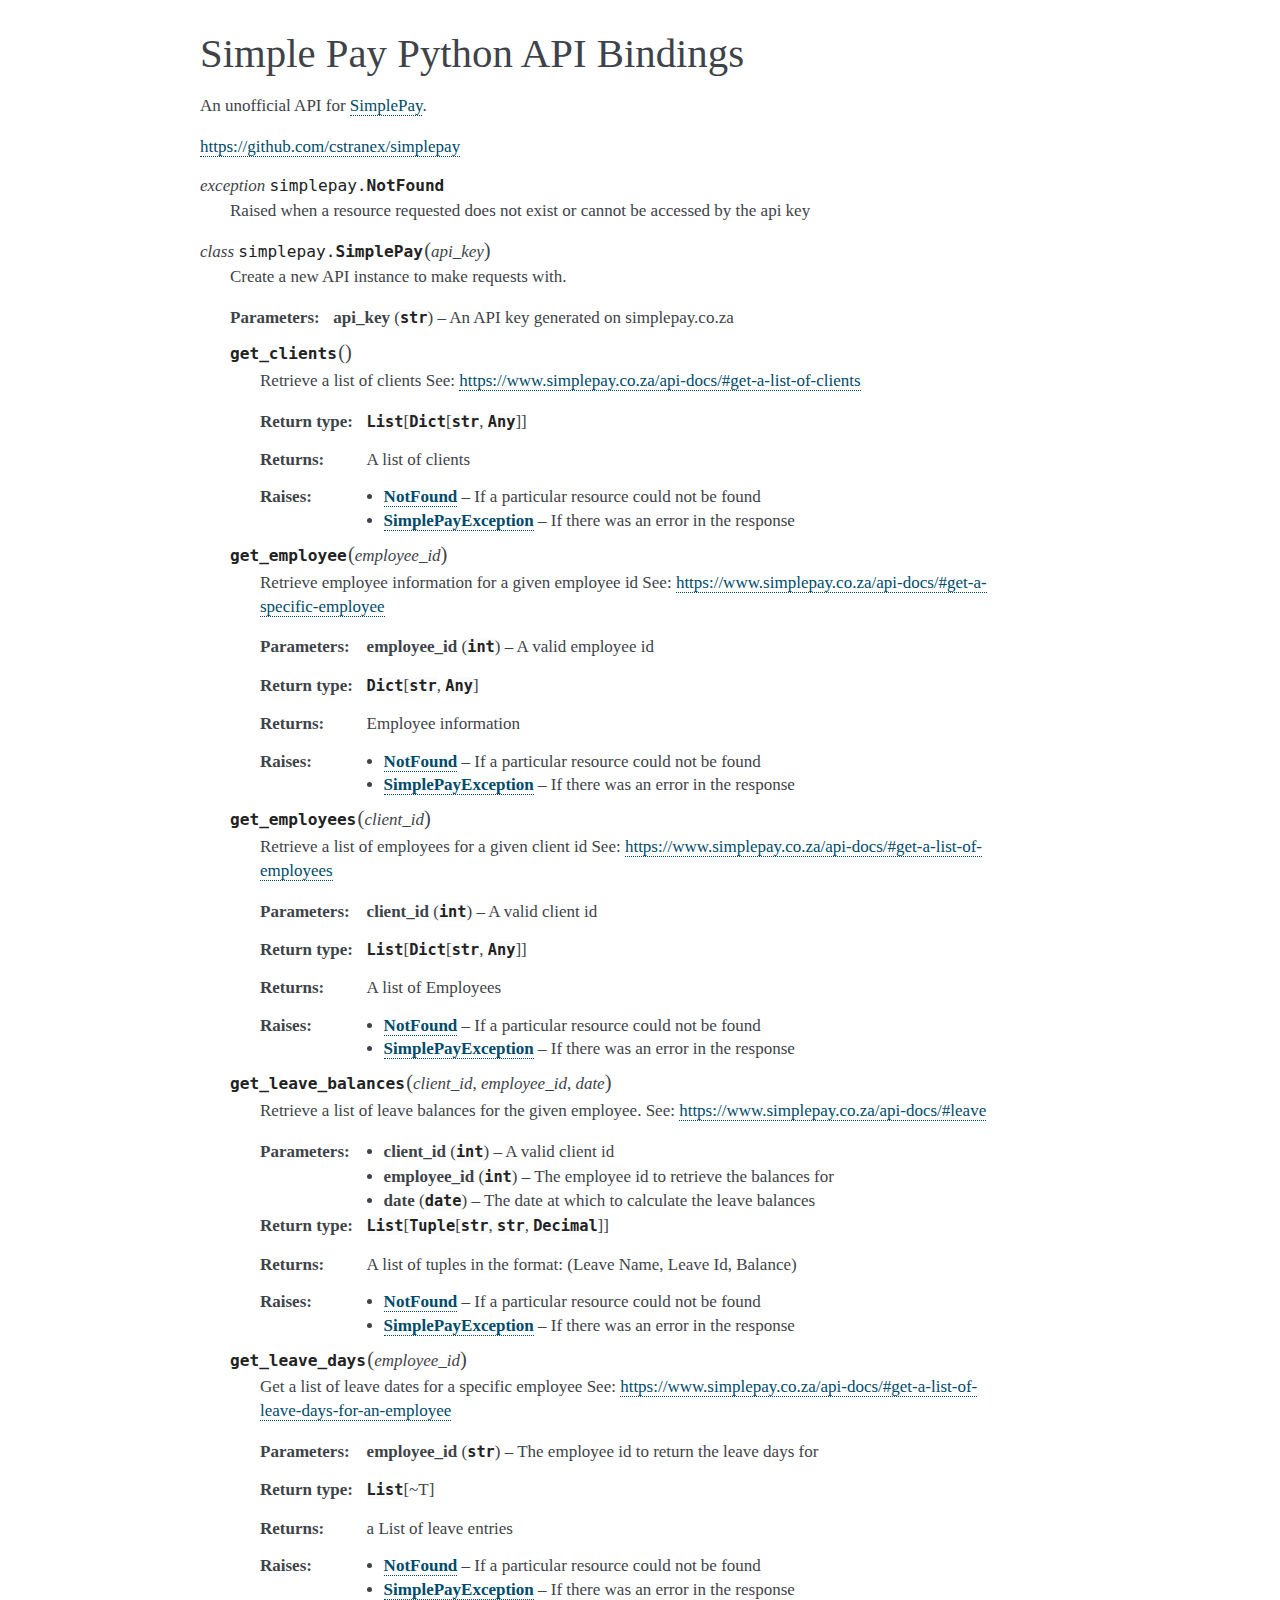
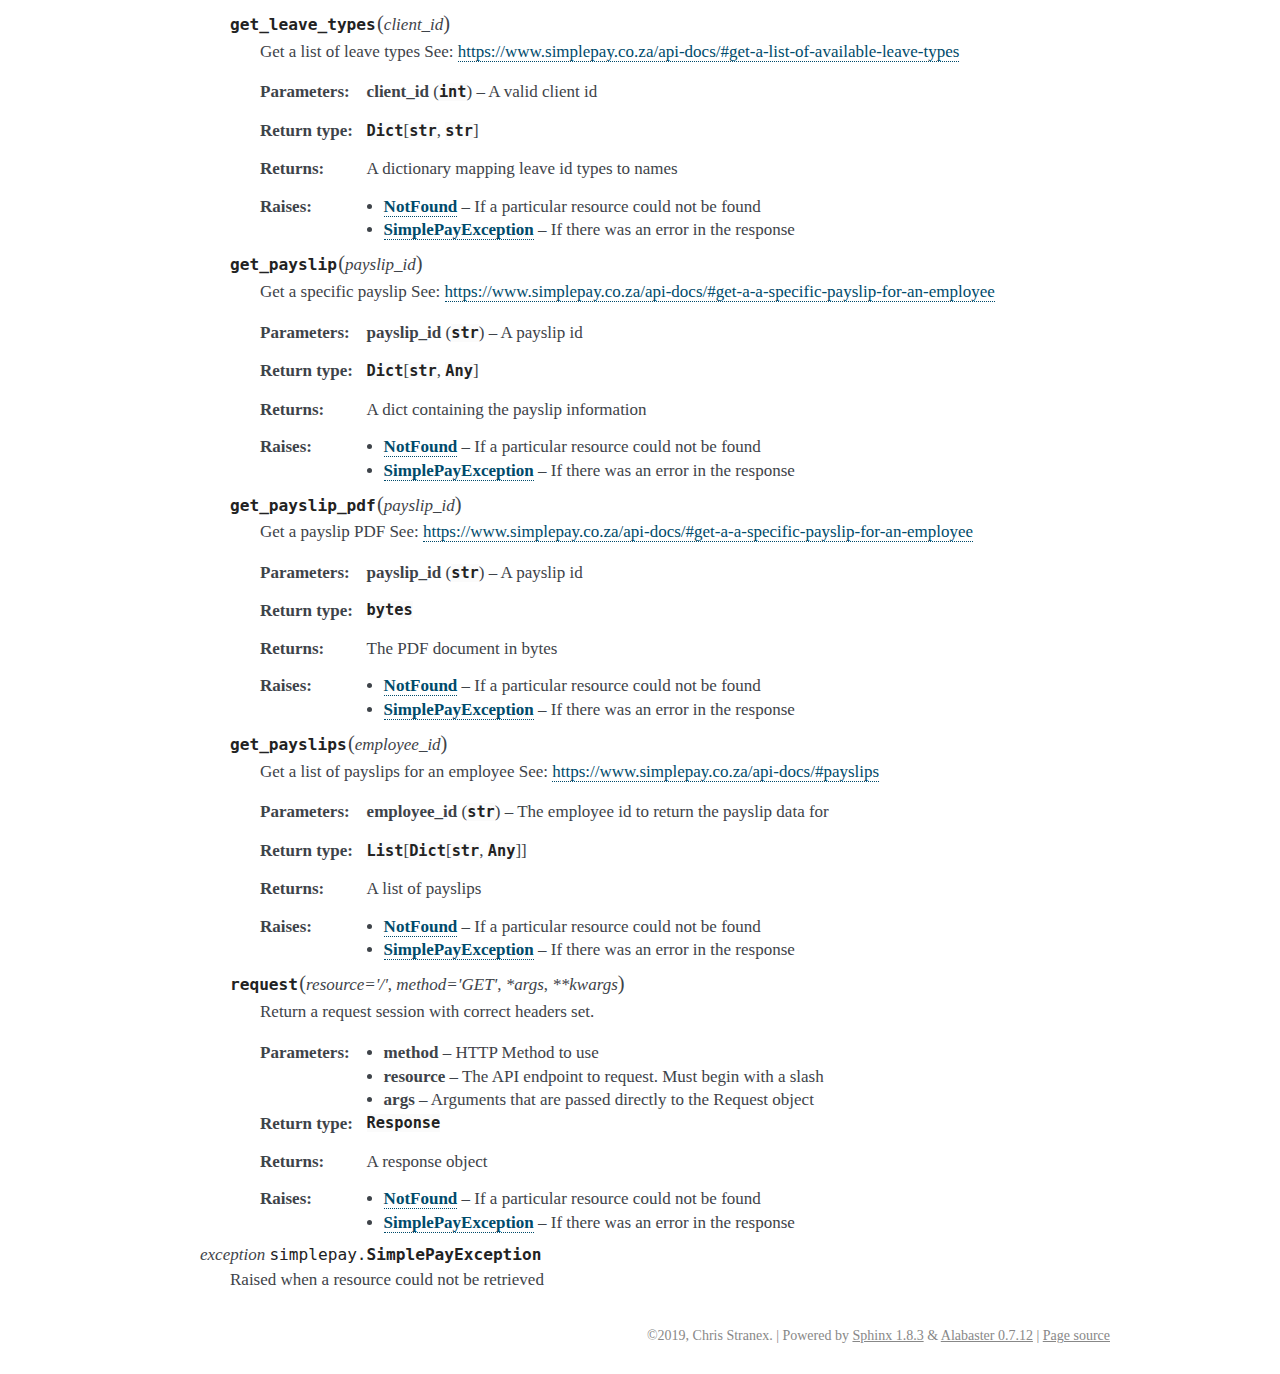
<file: docs/html/index.html>
<!DOCTYPE html PUBLIC "-//W3C//DTD XHTML 1.0 Transitional//EN"
  "http://www.w3.org/TR/xhtml1/DTD/xhtml1-transitional.dtd">

<html xmlns="http://www.w3.org/1999/xhtml">
  <head>
    <meta http-equiv="X-UA-Compatible" content="IE=Edge" />
    <meta http-equiv="Content-Type" content="text/html; charset=utf-8" />
    <title>Simple Pay Python API Bindings &#8212; Simple Pay 0.1b documentation</title>
    <link rel="stylesheet" href="_static/alabaster.css" type="text/css" />
    <link rel="stylesheet" href="_static/pygments.css" type="text/css" />
    <script type="text/javascript" id="documentation_options" data-url_root="./" src="_static/documentation_options.js"></script>
    <script type="text/javascript" src="_static/jquery.js"></script>
    <script type="text/javascript" src="_static/underscore.js"></script>
    <script type="text/javascript" src="_static/doctools.js"></script>
    <script type="text/javascript" src="_static/language_data.js"></script>
    <link rel="index" title="Index" href="genindex.html" />
    <link rel="search" title="Search" href="search.html" />
   
  <link rel="stylesheet" href="_static/custom.css" type="text/css" />
  
  
  <meta name="viewport" content="width=device-width, initial-scale=0.9, maximum-scale=0.9" />

  </head><body>
  

    <div class="document">
      <div class="documentwrapper">
        <div class="bodywrapper">
          

          <div class="body" role="main">
            
  <div class="section" id="simple-pay-python-api-bindings">
<h1>Simple Pay Python API Bindings<a class="headerlink" href="#simple-pay-python-api-bindings" title="Permalink to this headline">¶</a></h1>
<p>An unofficial API for <a class="reference external" href="http://www.simplepay.co.za">SimplePay</a>.</p>
<span class="target" id="module-simplepay"></span><p><a class="reference external" href="https://github.com/cstranex/simplepay">https://github.com/cstranex/simplepay</a></p>
<dl class="exception">
<dt id="simplepay.NotFound">
<em class="property">exception </em><code class="descclassname">simplepay.</code><code class="descname">NotFound</code><a class="headerlink" href="#simplepay.NotFound" title="Permalink to this definition">¶</a></dt>
<dd><p>Raised when a resource requested does not exist or cannot be accessed by the api key</p>
</dd></dl>

<dl class="class">
<dt id="simplepay.SimplePay">
<em class="property">class </em><code class="descclassname">simplepay.</code><code class="descname">SimplePay</code><span class="sig-paren">(</span><em>api_key</em><span class="sig-paren">)</span><a class="headerlink" href="#simplepay.SimplePay" title="Permalink to this definition">¶</a></dt>
<dd><p>Create a new API instance to make requests with.</p>
<table class="docutils field-list" frame="void" rules="none">
<col class="field-name" />
<col class="field-body" />
<tbody valign="top">
<tr class="field-odd field"><th class="field-name">Parameters:</th><td class="field-body"><strong>api_key</strong> (<code class="xref py py-class docutils literal notranslate"><span class="pre">str</span></code>) – An API key generated on simplepay.co.za</td>
</tr>
</tbody>
</table>
<dl class="method">
<dt id="simplepay.SimplePay.get_clients">
<code class="descname">get_clients</code><span class="sig-paren">(</span><span class="sig-paren">)</span><a class="headerlink" href="#simplepay.SimplePay.get_clients" title="Permalink to this definition">¶</a></dt>
<dd><p>Retrieve a list of clients
See: <a class="reference external" href="https://www.simplepay.co.za/api-docs/#get-a-list-of-clients">https://www.simplepay.co.za/api-docs/#get-a-list-of-clients</a></p>
<table class="docutils field-list" frame="void" rules="none">
<col class="field-name" />
<col class="field-body" />
<tbody valign="top">
<tr class="field-odd field"><th class="field-name">Return type:</th><td class="field-body"><p class="first"><code class="xref py py-class docutils literal notranslate"><span class="pre">List</span></code>[<code class="xref py py-class docutils literal notranslate"><span class="pre">Dict</span></code>[<code class="xref py py-class docutils literal notranslate"><span class="pre">str</span></code>, <code class="xref py py-data docutils literal notranslate"><span class="pre">Any</span></code>]]</p>
</td>
</tr>
<tr class="field-even field"><th class="field-name">Returns:</th><td class="field-body"><p class="first">A list of clients</p>
</td>
</tr>
<tr class="field-odd field"><th class="field-name">Raises:</th><td class="field-body"><ul class="first last simple">
<li><a class="reference internal" href="#simplepay.NotFound" title="simplepay.NotFound"><strong>NotFound</strong></a> – If a particular resource could not be found</li>
<li><a class="reference internal" href="#simplepay.SimplePayException" title="simplepay.SimplePayException"><strong>SimplePayException</strong></a> – If there was an error in the response</li>
</ul>
</td>
</tr>
</tbody>
</table>
</dd></dl>

<dl class="method">
<dt id="simplepay.SimplePay.get_employee">
<code class="descname">get_employee</code><span class="sig-paren">(</span><em>employee_id</em><span class="sig-paren">)</span><a class="headerlink" href="#simplepay.SimplePay.get_employee" title="Permalink to this definition">¶</a></dt>
<dd><p>Retrieve employee information for a given employee id
See: <a class="reference external" href="https://www.simplepay.co.za/api-docs/#get-a-specific-employee">https://www.simplepay.co.za/api-docs/#get-a-specific-employee</a></p>
<table class="docutils field-list" frame="void" rules="none">
<col class="field-name" />
<col class="field-body" />
<tbody valign="top">
<tr class="field-odd field"><th class="field-name">Parameters:</th><td class="field-body"><p class="first"><strong>employee_id</strong> (<code class="xref py py-class docutils literal notranslate"><span class="pre">int</span></code>) – A valid employee id</p>
</td>
</tr>
<tr class="field-even field"><th class="field-name">Return type:</th><td class="field-body"><p class="first"><code class="xref py py-class docutils literal notranslate"><span class="pre">Dict</span></code>[<code class="xref py py-class docutils literal notranslate"><span class="pre">str</span></code>, <code class="xref py py-data docutils literal notranslate"><span class="pre">Any</span></code>]</p>
</td>
</tr>
<tr class="field-odd field"><th class="field-name">Returns:</th><td class="field-body"><p class="first">Employee information</p>
</td>
</tr>
<tr class="field-even field"><th class="field-name">Raises:</th><td class="field-body"><ul class="first last simple">
<li><a class="reference internal" href="#simplepay.NotFound" title="simplepay.NotFound"><strong>NotFound</strong></a> – If a particular resource could not be found</li>
<li><a class="reference internal" href="#simplepay.SimplePayException" title="simplepay.SimplePayException"><strong>SimplePayException</strong></a> – If there was an error in the response</li>
</ul>
</td>
</tr>
</tbody>
</table>
</dd></dl>

<dl class="method">
<dt id="simplepay.SimplePay.get_employees">
<code class="descname">get_employees</code><span class="sig-paren">(</span><em>client_id</em><span class="sig-paren">)</span><a class="headerlink" href="#simplepay.SimplePay.get_employees" title="Permalink to this definition">¶</a></dt>
<dd><p>Retrieve a list of employees for a given client id
See: <a class="reference external" href="https://www.simplepay.co.za/api-docs/#get-a-list-of-employees">https://www.simplepay.co.za/api-docs/#get-a-list-of-employees</a></p>
<table class="docutils field-list" frame="void" rules="none">
<col class="field-name" />
<col class="field-body" />
<tbody valign="top">
<tr class="field-odd field"><th class="field-name">Parameters:</th><td class="field-body"><p class="first"><strong>client_id</strong> (<code class="xref py py-class docutils literal notranslate"><span class="pre">int</span></code>) – A valid client id</p>
</td>
</tr>
<tr class="field-even field"><th class="field-name">Return type:</th><td class="field-body"><p class="first"><code class="xref py py-class docutils literal notranslate"><span class="pre">List</span></code>[<code class="xref py py-class docutils literal notranslate"><span class="pre">Dict</span></code>[<code class="xref py py-class docutils literal notranslate"><span class="pre">str</span></code>, <code class="xref py py-data docutils literal notranslate"><span class="pre">Any</span></code>]]</p>
</td>
</tr>
<tr class="field-odd field"><th class="field-name">Returns:</th><td class="field-body"><p class="first">A list of Employees</p>
</td>
</tr>
<tr class="field-even field"><th class="field-name">Raises:</th><td class="field-body"><ul class="first last simple">
<li><a class="reference internal" href="#simplepay.NotFound" title="simplepay.NotFound"><strong>NotFound</strong></a> – If a particular resource could not be found</li>
<li><a class="reference internal" href="#simplepay.SimplePayException" title="simplepay.SimplePayException"><strong>SimplePayException</strong></a> – If there was an error in the response</li>
</ul>
</td>
</tr>
</tbody>
</table>
</dd></dl>

<dl class="method">
<dt id="simplepay.SimplePay.get_leave_balances">
<code class="descname">get_leave_balances</code><span class="sig-paren">(</span><em>client_id</em>, <em>employee_id</em>, <em>date</em><span class="sig-paren">)</span><a class="headerlink" href="#simplepay.SimplePay.get_leave_balances" title="Permalink to this definition">¶</a></dt>
<dd><p>Retrieve a list of leave balances for the given employee.
See: <a class="reference external" href="https://www.simplepay.co.za/api-docs/#leave">https://www.simplepay.co.za/api-docs/#leave</a></p>
<table class="docutils field-list" frame="void" rules="none">
<col class="field-name" />
<col class="field-body" />
<tbody valign="top">
<tr class="field-odd field"><th class="field-name">Parameters:</th><td class="field-body"><ul class="first simple">
<li><strong>client_id</strong> (<code class="xref py py-class docutils literal notranslate"><span class="pre">int</span></code>) – A valid client id</li>
<li><strong>employee_id</strong> (<code class="xref py py-class docutils literal notranslate"><span class="pre">int</span></code>) – The employee id to retrieve the balances for</li>
<li><strong>date</strong> (<code class="xref py py-class docutils literal notranslate"><span class="pre">date</span></code>) – The date at which to calculate the leave balances</li>
</ul>
</td>
</tr>
<tr class="field-even field"><th class="field-name">Return type:</th><td class="field-body"><p class="first"><code class="xref py py-class docutils literal notranslate"><span class="pre">List</span></code>[<code class="xref py py-class docutils literal notranslate"><span class="pre">Tuple</span></code>[<code class="xref py py-class docutils literal notranslate"><span class="pre">str</span></code>, <code class="xref py py-class docutils literal notranslate"><span class="pre">str</span></code>, <code class="xref py py-class docutils literal notranslate"><span class="pre">Decimal</span></code>]]</p>
</td>
</tr>
<tr class="field-odd field"><th class="field-name">Returns:</th><td class="field-body"><p class="first">A list of tuples in the format: (Leave Name, Leave Id, Balance)</p>
</td>
</tr>
<tr class="field-even field"><th class="field-name">Raises:</th><td class="field-body"><ul class="first last simple">
<li><a class="reference internal" href="#simplepay.NotFound" title="simplepay.NotFound"><strong>NotFound</strong></a> – If a particular resource could not be found</li>
<li><a class="reference internal" href="#simplepay.SimplePayException" title="simplepay.SimplePayException"><strong>SimplePayException</strong></a> – If there was an error in the response</li>
</ul>
</td>
</tr>
</tbody>
</table>
</dd></dl>

<dl class="method">
<dt id="simplepay.SimplePay.get_leave_days">
<code class="descname">get_leave_days</code><span class="sig-paren">(</span><em>employee_id</em><span class="sig-paren">)</span><a class="headerlink" href="#simplepay.SimplePay.get_leave_days" title="Permalink to this definition">¶</a></dt>
<dd><p>Get a list of leave dates for a specific employee
See: <a class="reference external" href="https://www.simplepay.co.za/api-docs/#get-a-list-of-leave-days-for-an-employee">https://www.simplepay.co.za/api-docs/#get-a-list-of-leave-days-for-an-employee</a></p>
<table class="docutils field-list" frame="void" rules="none">
<col class="field-name" />
<col class="field-body" />
<tbody valign="top">
<tr class="field-odd field"><th class="field-name">Parameters:</th><td class="field-body"><p class="first"><strong>employee_id</strong> (<code class="xref py py-class docutils literal notranslate"><span class="pre">str</span></code>) – The employee id to return the leave days for</p>
</td>
</tr>
<tr class="field-even field"><th class="field-name">Return type:</th><td class="field-body"><p class="first"><code class="xref py py-class docutils literal notranslate"><span class="pre">List</span></code>[~T]</p>
</td>
</tr>
<tr class="field-odd field"><th class="field-name">Returns:</th><td class="field-body"><p class="first">a List of leave entries</p>
</td>
</tr>
<tr class="field-even field"><th class="field-name">Raises:</th><td class="field-body"><ul class="first last simple">
<li><a class="reference internal" href="#simplepay.NotFound" title="simplepay.NotFound"><strong>NotFound</strong></a> – If a particular resource could not be found</li>
<li><a class="reference internal" href="#simplepay.SimplePayException" title="simplepay.SimplePayException"><strong>SimplePayException</strong></a> – If there was an error in the response</li>
</ul>
</td>
</tr>
</tbody>
</table>
</dd></dl>

<dl class="method">
<dt id="simplepay.SimplePay.get_leave_types">
<code class="descname">get_leave_types</code><span class="sig-paren">(</span><em>client_id</em><span class="sig-paren">)</span><a class="headerlink" href="#simplepay.SimplePay.get_leave_types" title="Permalink to this definition">¶</a></dt>
<dd><p>Get a list of leave types
See: <a class="reference external" href="https://www.simplepay.co.za/api-docs/#get-a-list-of-available-leave-types">https://www.simplepay.co.za/api-docs/#get-a-list-of-available-leave-types</a></p>
<table class="docutils field-list" frame="void" rules="none">
<col class="field-name" />
<col class="field-body" />
<tbody valign="top">
<tr class="field-odd field"><th class="field-name">Parameters:</th><td class="field-body"><p class="first"><strong>client_id</strong> (<code class="xref py py-class docutils literal notranslate"><span class="pre">int</span></code>) – A valid client id</p>
</td>
</tr>
<tr class="field-even field"><th class="field-name">Return type:</th><td class="field-body"><p class="first"><code class="xref py py-class docutils literal notranslate"><span class="pre">Dict</span></code>[<code class="xref py py-class docutils literal notranslate"><span class="pre">str</span></code>, <code class="xref py py-class docutils literal notranslate"><span class="pre">str</span></code>]</p>
</td>
</tr>
<tr class="field-odd field"><th class="field-name">Returns:</th><td class="field-body"><p class="first">A dictionary mapping leave id types to names</p>
</td>
</tr>
<tr class="field-even field"><th class="field-name">Raises:</th><td class="field-body"><ul class="first last simple">
<li><a class="reference internal" href="#simplepay.NotFound" title="simplepay.NotFound"><strong>NotFound</strong></a> – If a particular resource could not be found</li>
<li><a class="reference internal" href="#simplepay.SimplePayException" title="simplepay.SimplePayException"><strong>SimplePayException</strong></a> – If there was an error in the response</li>
</ul>
</td>
</tr>
</tbody>
</table>
</dd></dl>

<dl class="method">
<dt id="simplepay.SimplePay.get_payslip">
<code class="descname">get_payslip</code><span class="sig-paren">(</span><em>payslip_id</em><span class="sig-paren">)</span><a class="headerlink" href="#simplepay.SimplePay.get_payslip" title="Permalink to this definition">¶</a></dt>
<dd><p>Get a specific payslip
See: <a class="reference external" href="https://www.simplepay.co.za/api-docs/#get-a-a-specific-payslip-for-an-employee">https://www.simplepay.co.za/api-docs/#get-a-a-specific-payslip-for-an-employee</a></p>
<table class="docutils field-list" frame="void" rules="none">
<col class="field-name" />
<col class="field-body" />
<tbody valign="top">
<tr class="field-odd field"><th class="field-name">Parameters:</th><td class="field-body"><p class="first"><strong>payslip_id</strong> (<code class="xref py py-class docutils literal notranslate"><span class="pre">str</span></code>) – A payslip id</p>
</td>
</tr>
<tr class="field-even field"><th class="field-name">Return type:</th><td class="field-body"><p class="first"><code class="xref py py-class docutils literal notranslate"><span class="pre">Dict</span></code>[<code class="xref py py-class docutils literal notranslate"><span class="pre">str</span></code>, <code class="xref py py-data docutils literal notranslate"><span class="pre">Any</span></code>]</p>
</td>
</tr>
<tr class="field-odd field"><th class="field-name">Returns:</th><td class="field-body"><p class="first">A dict containing the payslip information</p>
</td>
</tr>
<tr class="field-even field"><th class="field-name">Raises:</th><td class="field-body"><ul class="first last simple">
<li><a class="reference internal" href="#simplepay.NotFound" title="simplepay.NotFound"><strong>NotFound</strong></a> – If a particular resource could not be found</li>
<li><a class="reference internal" href="#simplepay.SimplePayException" title="simplepay.SimplePayException"><strong>SimplePayException</strong></a> – If there was an error in the response</li>
</ul>
</td>
</tr>
</tbody>
</table>
</dd></dl>

<dl class="method">
<dt id="simplepay.SimplePay.get_payslip_pdf">
<code class="descname">get_payslip_pdf</code><span class="sig-paren">(</span><em>payslip_id</em><span class="sig-paren">)</span><a class="headerlink" href="#simplepay.SimplePay.get_payslip_pdf" title="Permalink to this definition">¶</a></dt>
<dd><p>Get a payslip PDF
See: <a class="reference external" href="https://www.simplepay.co.za/api-docs/#get-a-a-specific-payslip-for-an-employee">https://www.simplepay.co.za/api-docs/#get-a-a-specific-payslip-for-an-employee</a></p>
<table class="docutils field-list" frame="void" rules="none">
<col class="field-name" />
<col class="field-body" />
<tbody valign="top">
<tr class="field-odd field"><th class="field-name">Parameters:</th><td class="field-body"><p class="first"><strong>payslip_id</strong> (<code class="xref py py-class docutils literal notranslate"><span class="pre">str</span></code>) – A payslip id</p>
</td>
</tr>
<tr class="field-even field"><th class="field-name">Return type:</th><td class="field-body"><p class="first"><code class="xref py py-class docutils literal notranslate"><span class="pre">bytes</span></code></p>
</td>
</tr>
<tr class="field-odd field"><th class="field-name">Returns:</th><td class="field-body"><p class="first">The PDF document in bytes</p>
</td>
</tr>
<tr class="field-even field"><th class="field-name">Raises:</th><td class="field-body"><ul class="first last simple">
<li><a class="reference internal" href="#simplepay.NotFound" title="simplepay.NotFound"><strong>NotFound</strong></a> – If a particular resource could not be found</li>
<li><a class="reference internal" href="#simplepay.SimplePayException" title="simplepay.SimplePayException"><strong>SimplePayException</strong></a> – If there was an error in the response</li>
</ul>
</td>
</tr>
</tbody>
</table>
</dd></dl>

<dl class="method">
<dt id="simplepay.SimplePay.get_payslips">
<code class="descname">get_payslips</code><span class="sig-paren">(</span><em>employee_id</em><span class="sig-paren">)</span><a class="headerlink" href="#simplepay.SimplePay.get_payslips" title="Permalink to this definition">¶</a></dt>
<dd><p>Get a list of payslips for an employee
See: <a class="reference external" href="https://www.simplepay.co.za/api-docs/#payslips">https://www.simplepay.co.za/api-docs/#payslips</a></p>
<table class="docutils field-list" frame="void" rules="none">
<col class="field-name" />
<col class="field-body" />
<tbody valign="top">
<tr class="field-odd field"><th class="field-name">Parameters:</th><td class="field-body"><p class="first"><strong>employee_id</strong> (<code class="xref py py-class docutils literal notranslate"><span class="pre">str</span></code>) – The employee id to return the payslip data for</p>
</td>
</tr>
<tr class="field-even field"><th class="field-name">Return type:</th><td class="field-body"><p class="first"><code class="xref py py-class docutils literal notranslate"><span class="pre">List</span></code>[<code class="xref py py-class docutils literal notranslate"><span class="pre">Dict</span></code>[<code class="xref py py-class docutils literal notranslate"><span class="pre">str</span></code>, <code class="xref py py-data docutils literal notranslate"><span class="pre">Any</span></code>]]</p>
</td>
</tr>
<tr class="field-odd field"><th class="field-name">Returns:</th><td class="field-body"><p class="first">A list of payslips</p>
</td>
</tr>
<tr class="field-even field"><th class="field-name">Raises:</th><td class="field-body"><ul class="first last simple">
<li><a class="reference internal" href="#simplepay.NotFound" title="simplepay.NotFound"><strong>NotFound</strong></a> – If a particular resource could not be found</li>
<li><a class="reference internal" href="#simplepay.SimplePayException" title="simplepay.SimplePayException"><strong>SimplePayException</strong></a> – If there was an error in the response</li>
</ul>
</td>
</tr>
</tbody>
</table>
</dd></dl>

<dl class="method">
<dt id="simplepay.SimplePay.request">
<code class="descname">request</code><span class="sig-paren">(</span><em>resource='/'</em>, <em>method='GET'</em>, <em>*args</em>, <em>**kwargs</em><span class="sig-paren">)</span><a class="headerlink" href="#simplepay.SimplePay.request" title="Permalink to this definition">¶</a></dt>
<dd><p>Return a request session with correct headers set.</p>
<table class="docutils field-list" frame="void" rules="none">
<col class="field-name" />
<col class="field-body" />
<tbody valign="top">
<tr class="field-odd field"><th class="field-name">Parameters:</th><td class="field-body"><ul class="first simple">
<li><strong>method</strong> – HTTP Method to use</li>
<li><strong>resource</strong> – The API endpoint to request. Must begin with a slash</li>
<li><strong>args</strong> – Arguments that are passed directly to the Request object</li>
</ul>
</td>
</tr>
<tr class="field-even field"><th class="field-name">Return type:</th><td class="field-body"><p class="first"><code class="xref py py-class docutils literal notranslate"><span class="pre">Response</span></code></p>
</td>
</tr>
<tr class="field-odd field"><th class="field-name">Returns:</th><td class="field-body"><p class="first">A response object</p>
</td>
</tr>
<tr class="field-even field"><th class="field-name">Raises:</th><td class="field-body"><ul class="first last simple">
<li><a class="reference internal" href="#simplepay.NotFound" title="simplepay.NotFound"><strong>NotFound</strong></a> – If a particular resource could not be found</li>
<li><a class="reference internal" href="#simplepay.SimplePayException" title="simplepay.SimplePayException"><strong>SimplePayException</strong></a> – If there was an error in the response</li>
</ul>
</td>
</tr>
</tbody>
</table>
</dd></dl>

</dd></dl>

<dl class="exception">
<dt id="simplepay.SimplePayException">
<em class="property">exception </em><code class="descclassname">simplepay.</code><code class="descname">SimplePayException</code><a class="headerlink" href="#simplepay.SimplePayException" title="Permalink to this definition">¶</a></dt>
<dd><p>Raised when a resource could not be retrieved</p>
</dd></dl>

</div>


          </div>
          
        </div>
      </div>
      <div class="sphinxsidebar" role="navigation" aria-label="main navigation">
        <div class="sphinxsidebarwrapper">
        </div>
      </div>
      <div class="clearer"></div>
    </div>
    <div class="footer">
      &copy;2019, Chris Stranex.
      
      |
      Powered by <a href="http://sphinx-doc.org/">Sphinx 1.8.3</a>
      &amp; <a href="https://github.com/bitprophet/alabaster">Alabaster 0.7.12</a>
      
      |
      <a href="_sources/index.rst.txt"
          rel="nofollow">Page source</a>
    </div>

    

    
  </body>
</html>
</file>
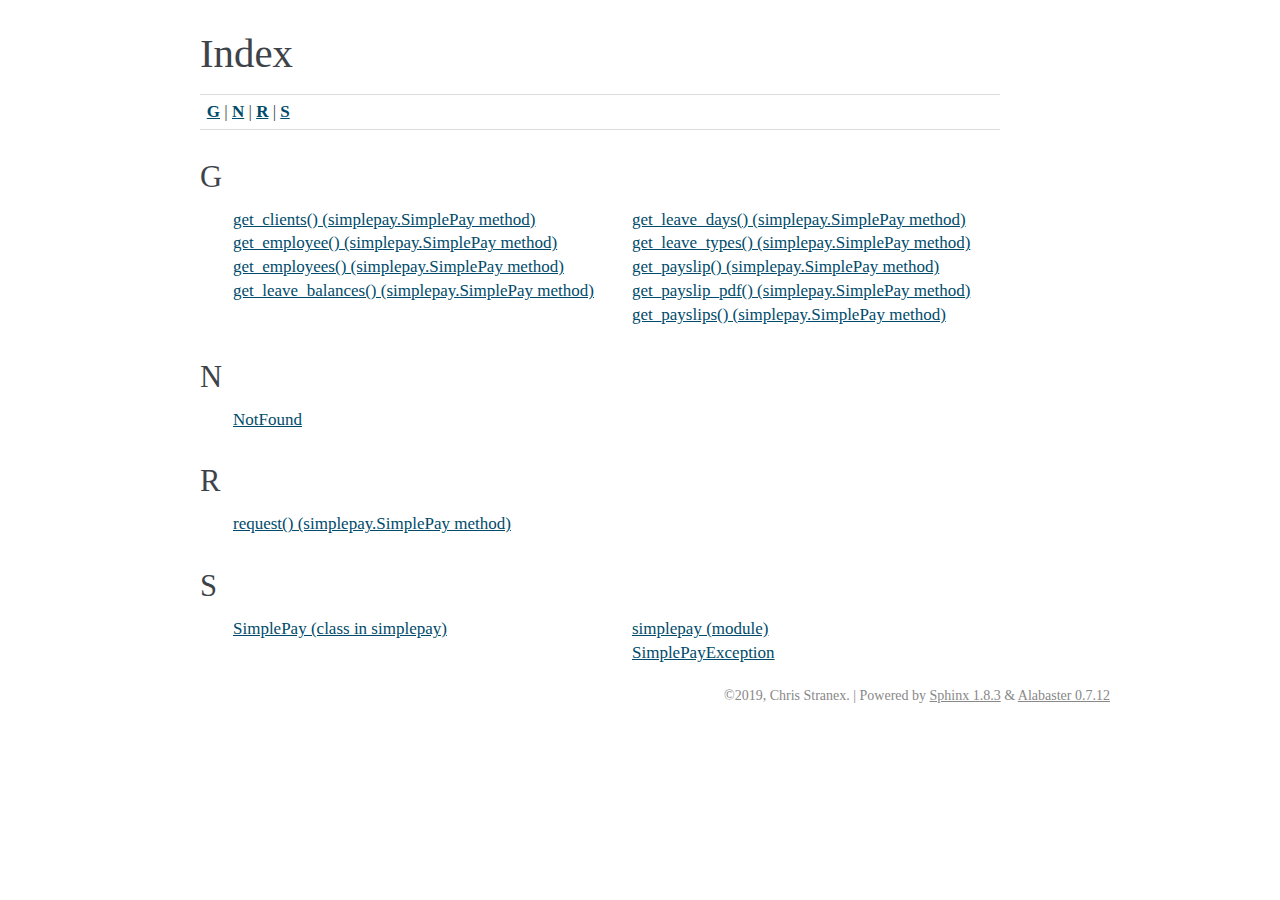
<file: docs/html/genindex.html>
<!DOCTYPE html PUBLIC "-//W3C//DTD XHTML 1.0 Transitional//EN"
  "http://www.w3.org/TR/xhtml1/DTD/xhtml1-transitional.dtd">

<html xmlns="http://www.w3.org/1999/xhtml">
  <head>
    <meta http-equiv="X-UA-Compatible" content="IE=Edge" />
    <meta http-equiv="Content-Type" content="text/html; charset=utf-8" />
    <title>Index &#8212; Simple Pay 0.1b documentation</title>
    <link rel="stylesheet" href="_static/alabaster.css" type="text/css" />
    <link rel="stylesheet" href="_static/pygments.css" type="text/css" />
    <script type="text/javascript" id="documentation_options" data-url_root="./" src="_static/documentation_options.js"></script>
    <script type="text/javascript" src="_static/jquery.js"></script>
    <script type="text/javascript" src="_static/underscore.js"></script>
    <script type="text/javascript" src="_static/doctools.js"></script>
    <script type="text/javascript" src="_static/language_data.js"></script>
    <link rel="index" title="Index" href="#" />
    <link rel="search" title="Search" href="search.html" />
   
  <link rel="stylesheet" href="_static/custom.css" type="text/css" />
  
  
  <meta name="viewport" content="width=device-width, initial-scale=0.9, maximum-scale=0.9" />

  </head><body>
  

    <div class="document">
      <div class="documentwrapper">
        <div class="bodywrapper">
          

          <div class="body" role="main">
            

<h1 id="index">Index</h1>

<div class="genindex-jumpbox">
 <a href="#G"><strong>G</strong></a>
 | <a href="#N"><strong>N</strong></a>
 | <a href="#R"><strong>R</strong></a>
 | <a href="#S"><strong>S</strong></a>
 
</div>
<h2 id="G">G</h2>
<table style="width: 100%" class="indextable genindextable"><tr>
  <td style="width: 33%; vertical-align: top;"><ul>
      <li><a href="index.html#simplepay.SimplePay.get_clients">get_clients() (simplepay.SimplePay method)</a>
</li>
      <li><a href="index.html#simplepay.SimplePay.get_employee">get_employee() (simplepay.SimplePay method)</a>
</li>
      <li><a href="index.html#simplepay.SimplePay.get_employees">get_employees() (simplepay.SimplePay method)</a>
</li>
      <li><a href="index.html#simplepay.SimplePay.get_leave_balances">get_leave_balances() (simplepay.SimplePay method)</a>
</li>
  </ul></td>
  <td style="width: 33%; vertical-align: top;"><ul>
      <li><a href="index.html#simplepay.SimplePay.get_leave_days">get_leave_days() (simplepay.SimplePay method)</a>
</li>
      <li><a href="index.html#simplepay.SimplePay.get_leave_types">get_leave_types() (simplepay.SimplePay method)</a>
</li>
      <li><a href="index.html#simplepay.SimplePay.get_payslip">get_payslip() (simplepay.SimplePay method)</a>
</li>
      <li><a href="index.html#simplepay.SimplePay.get_payslip_pdf">get_payslip_pdf() (simplepay.SimplePay method)</a>
</li>
      <li><a href="index.html#simplepay.SimplePay.get_payslips">get_payslips() (simplepay.SimplePay method)</a>
</li>
  </ul></td>
</tr></table>

<h2 id="N">N</h2>
<table style="width: 100%" class="indextable genindextable"><tr>
  <td style="width: 33%; vertical-align: top;"><ul>
      <li><a href="index.html#simplepay.NotFound">NotFound</a>
</li>
  </ul></td>
</tr></table>

<h2 id="R">R</h2>
<table style="width: 100%" class="indextable genindextable"><tr>
  <td style="width: 33%; vertical-align: top;"><ul>
      <li><a href="index.html#simplepay.SimplePay.request">request() (simplepay.SimplePay method)</a>
</li>
  </ul></td>
</tr></table>

<h2 id="S">S</h2>
<table style="width: 100%" class="indextable genindextable"><tr>
  <td style="width: 33%; vertical-align: top;"><ul>
      <li><a href="index.html#simplepay.SimplePay">SimplePay (class in simplepay)</a>
</li>
  </ul></td>
  <td style="width: 33%; vertical-align: top;"><ul>
      <li><a href="index.html#module-simplepay">simplepay (module)</a>
</li>
      <li><a href="index.html#simplepay.SimplePayException">SimplePayException</a>
</li>
  </ul></td>
</tr></table>



          </div>
          
        </div>
      </div>
      <div class="sphinxsidebar" role="navigation" aria-label="main navigation">
        <div class="sphinxsidebarwrapper">
        </div>
      </div>
      <div class="clearer"></div>
    </div>
    <div class="footer">
      &copy;2019, Chris Stranex.
      
      |
      Powered by <a href="http://sphinx-doc.org/">Sphinx 1.8.3</a>
      &amp; <a href="https://github.com/bitprophet/alabaster">Alabaster 0.7.12</a>
      
    </div>

    

    
  </body>
</html>
</file>
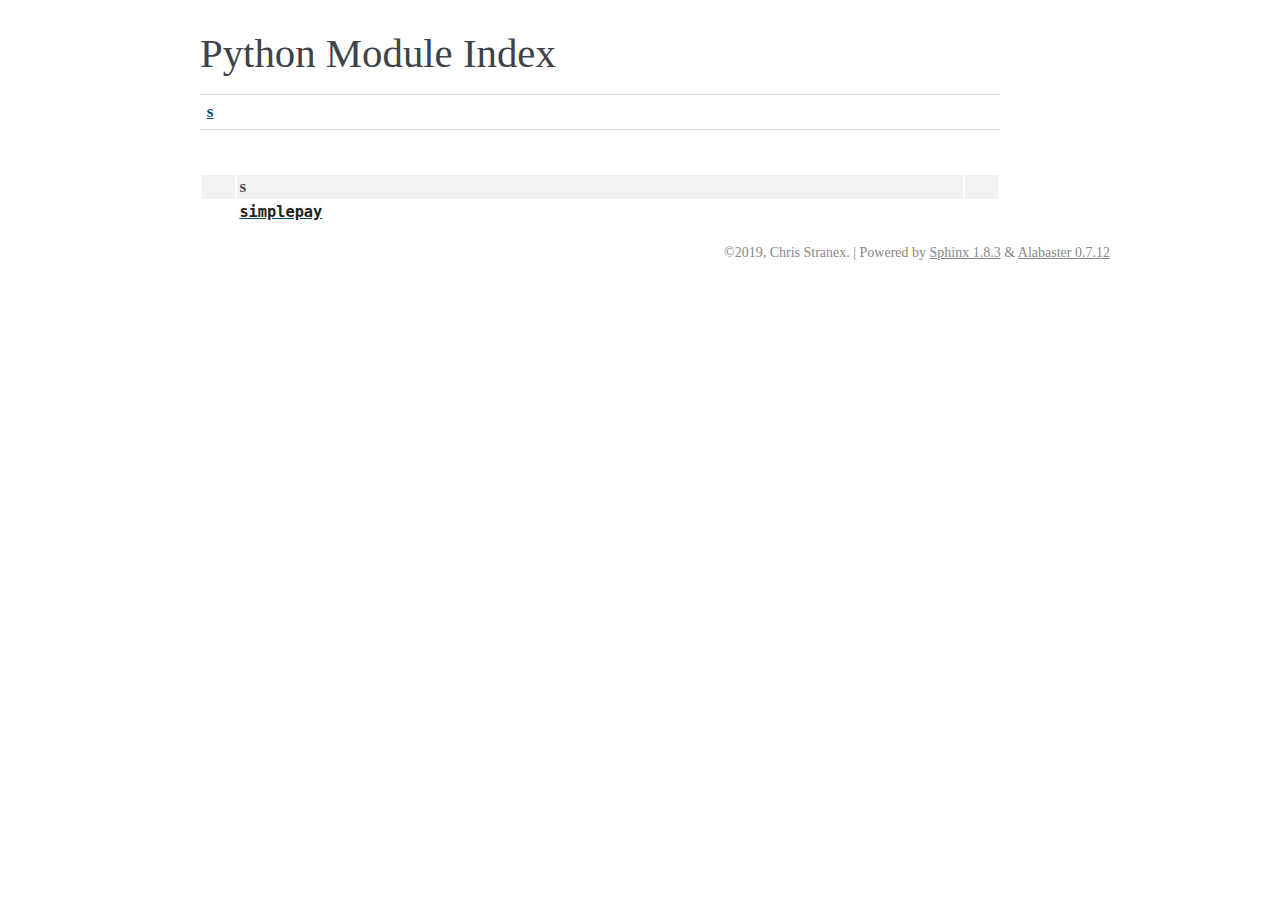
<file: docs/html/py-modindex.html>
<!DOCTYPE html PUBLIC "-//W3C//DTD XHTML 1.0 Transitional//EN"
  "http://www.w3.org/TR/xhtml1/DTD/xhtml1-transitional.dtd">

<html xmlns="http://www.w3.org/1999/xhtml">
  <head>
    <meta http-equiv="X-UA-Compatible" content="IE=Edge" />
    <meta http-equiv="Content-Type" content="text/html; charset=utf-8" />
    <title>Python Module Index &#8212; Simple Pay 0.1b documentation</title>
    <link rel="stylesheet" href="_static/alabaster.css" type="text/css" />
    <link rel="stylesheet" href="_static/pygments.css" type="text/css" />
    <script type="text/javascript" id="documentation_options" data-url_root="./" src="_static/documentation_options.js"></script>
    <script type="text/javascript" src="_static/jquery.js"></script>
    <script type="text/javascript" src="_static/underscore.js"></script>
    <script type="text/javascript" src="_static/doctools.js"></script>
    <script type="text/javascript" src="_static/language_data.js"></script>
    <link rel="index" title="Index" href="genindex.html" />
    <link rel="search" title="Search" href="search.html" />

   
  <link rel="stylesheet" href="_static/custom.css" type="text/css" />
  
  
  <meta name="viewport" content="width=device-width, initial-scale=0.9, maximum-scale=0.9" />


    <script type="text/javascript">
      DOCUMENTATION_OPTIONS.COLLAPSE_INDEX = true;
    </script>


  </head><body>
  

    <div class="document">
      <div class="documentwrapper">
        <div class="bodywrapper">
          

          <div class="body" role="main">
            

   <h1>Python Module Index</h1>

   <div class="modindex-jumpbox">
   <a href="#cap-s"><strong>s</strong></a>
   </div>

   <table class="indextable modindextable">
     <tr class="pcap"><td></td><td>&#160;</td><td></td></tr>
     <tr class="cap" id="cap-s"><td></td><td>
       <strong>s</strong></td><td></td></tr>
     <tr>
       <td></td>
       <td>
       <a href="index.html#module-simplepay"><code class="xref">simplepay</code></a></td><td>
       <em></em></td></tr>
   </table>


          </div>
          
        </div>
      </div>
      <div class="sphinxsidebar" role="navigation" aria-label="main navigation">
        <div class="sphinxsidebarwrapper">
        </div>
      </div>
      <div class="clearer"></div>
    </div>
    <div class="footer">
      &copy;2019, Chris Stranex.
      
      |
      Powered by <a href="http://sphinx-doc.org/">Sphinx 1.8.3</a>
      &amp; <a href="https://github.com/bitprophet/alabaster">Alabaster 0.7.12</a>
      
    </div>

    

    
  </body>
</html>
</file>
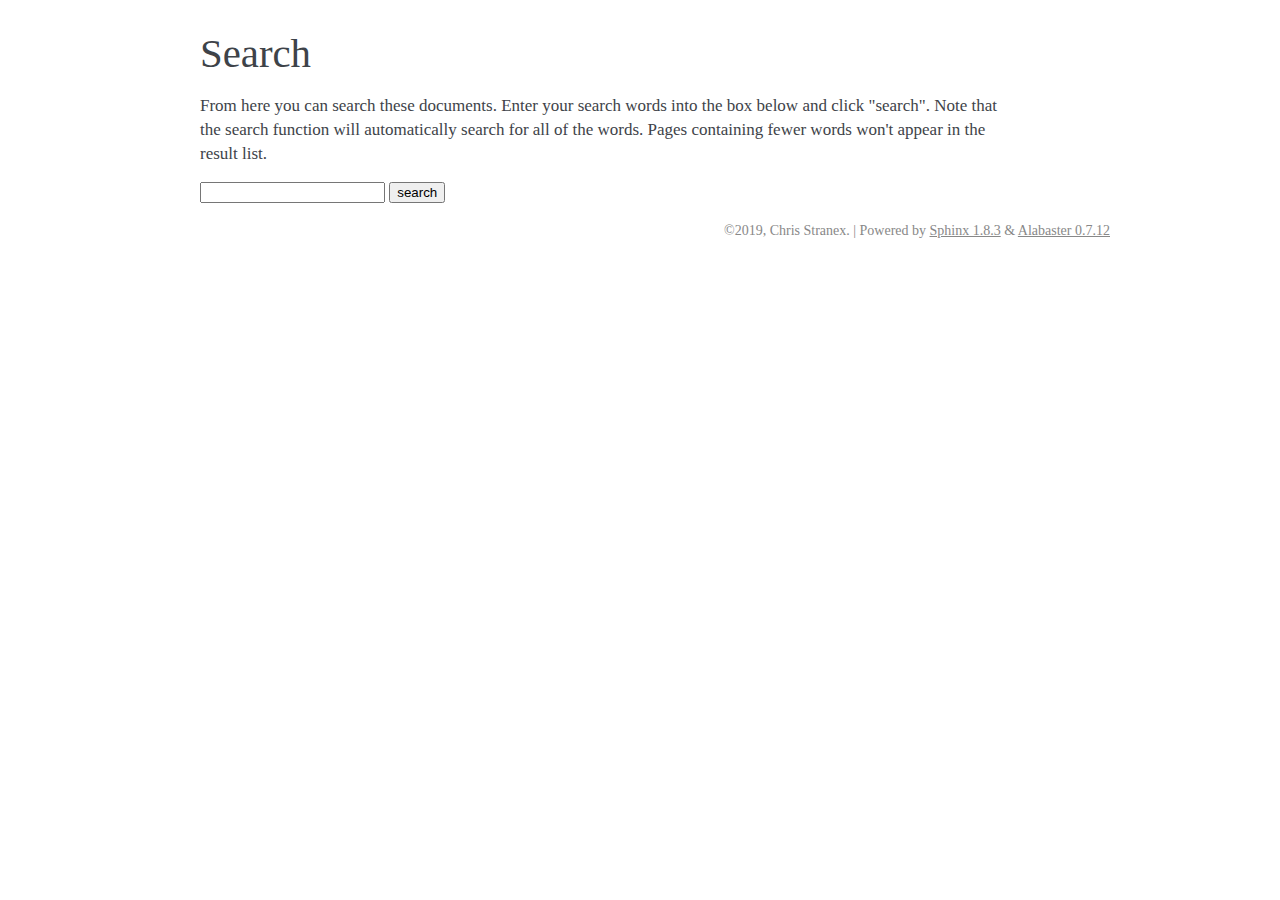
<file: docs/html/search.html>
<!DOCTYPE html PUBLIC "-//W3C//DTD XHTML 1.0 Transitional//EN"
  "http://www.w3.org/TR/xhtml1/DTD/xhtml1-transitional.dtd">

<html xmlns="http://www.w3.org/1999/xhtml">
  <head>
    <meta http-equiv="X-UA-Compatible" content="IE=Edge" />
    <meta http-equiv="Content-Type" content="text/html; charset=utf-8" />
    <title>Search &#8212; Simple Pay 0.1b documentation</title>
    <link rel="stylesheet" href="_static/alabaster.css" type="text/css" />
    <link rel="stylesheet" href="_static/pygments.css" type="text/css" />
    
    <script type="text/javascript" id="documentation_options" data-url_root="./" src="_static/documentation_options.js"></script>
    <script type="text/javascript" src="_static/jquery.js"></script>
    <script type="text/javascript" src="_static/underscore.js"></script>
    <script type="text/javascript" src="_static/doctools.js"></script>
    <script type="text/javascript" src="_static/language_data.js"></script>
    <script type="text/javascript" src="_static/searchtools.js"></script>
    <link rel="index" title="Index" href="genindex.html" />
    <link rel="search" title="Search" href="#" />
  <script type="text/javascript">
    jQuery(function() { Search.loadIndex("searchindex.js"); });
  </script>
  
  <script type="text/javascript" id="searchindexloader"></script>
  
   
  <link rel="stylesheet" href="_static/custom.css" type="text/css" />
  
  
  <meta name="viewport" content="width=device-width, initial-scale=0.9, maximum-scale=0.9" />


  </head><body>
  

    <div class="document">
      <div class="documentwrapper">
        <div class="bodywrapper">
          

          <div class="body" role="main">
            
  <h1 id="search-documentation">Search</h1>
  <div id="fallback" class="admonition warning">
  <script type="text/javascript">$('#fallback').hide();</script>
  <p>
    Please activate JavaScript to enable the search
    functionality.
  </p>
  </div>
  <p>
    From here you can search these documents. Enter your search
    words into the box below and click "search". Note that the search
    function will automatically search for all of the words. Pages
    containing fewer words won't appear in the result list.
  </p>
  <form action="" method="get">
    <input type="text" name="q" value="" />
    <input type="submit" value="search" />
    <span id="search-progress" style="padding-left: 10px"></span>
  </form>
  
  <div id="search-results">
  
  </div>

          </div>
          
        </div>
      </div>
      <div class="sphinxsidebar" role="navigation" aria-label="main navigation">
        <div class="sphinxsidebarwrapper">
        </div>
      </div>
      <div class="clearer"></div>
    </div>
    <div class="footer">
      &copy;2019, Chris Stranex.
      
      |
      Powered by <a href="http://sphinx-doc.org/">Sphinx 1.8.3</a>
      &amp; <a href="https://github.com/bitprophet/alabaster">Alabaster 0.7.12</a>
      
    </div>

    

    
  </body>
</html>
</file>
<file: docs/html/_static/alabaster.css>
@import url("basic.css");

/* -- page layout ----------------------------------------------------------- */

body {
    font-family: Georgia, serif;
    font-size: 17px;
    background-color: #fff;
    color: #000;
    margin: 0;
    padding: 0;
}


div.document {
    width: 940px;
    margin: 30px auto 0 auto;
}

div.documentwrapper {
    float: left;
    width: 100%;
}

div.bodywrapper {
    margin: 0 0 0 0;
}

div.sphinxsidebar {
    width: 0;
    font-size: 14px;
    line-height: 1.5;
}

hr {
    border: 1px solid #B1B4B6;
}

div.body {
    background-color: #fff;
    color: #3E4349;
    padding: 0 30px 0 30px;
}

div.body > .section {
    text-align: left;
}

div.footer {
    width: 940px;
    margin: 20px auto 30px auto;
    font-size: 14px;
    color: #888;
    text-align: right;
}

div.footer a {
    color: #888;
}

p.caption {
    font-family: inherit;
    font-size: inherit;
}


div.relations {
    display: none;
}


div.sphinxsidebar a {
    color: #444;
    text-decoration: none;
    border-bottom: 1px dotted #999;
}

div.sphinxsidebar a:hover {
    border-bottom: 1px solid #999;
}

div.sphinxsidebarwrapper {
    padding: 18px 10px;
}

div.sphinxsidebarwrapper p.logo {
    padding: 0;
    margin: -10px 0 0 0px;
    text-align: center;
}

div.sphinxsidebarwrapper h1.logo {
    margin-top: -10px;
    text-align: center;
    margin-bottom: 5px;
    text-align: left;
}

div.sphinxsidebarwrapper h1.logo-name {
    margin-top: 0px;
}

div.sphinxsidebarwrapper p.blurb {
    margin-top: 0;
    font-style: normal;
}

div.sphinxsidebar h3,
div.sphinxsidebar h4 {
    font-family: Georgia, serif;
    color: #444;
    font-size: 24px;
    font-weight: normal;
    margin: 0 0 5px 0;
    padding: 0;
}

div.sphinxsidebar h4 {
    font-size: 20px;
}

div.sphinxsidebar h3 a {
    color: #444;
}

div.sphinxsidebar p.logo a,
div.sphinxsidebar h3 a,
div.sphinxsidebar p.logo a:hover,
div.sphinxsidebar h3 a:hover {
    border: none;
}

div.sphinxsidebar p {
    color: #555;
    margin: 10px 0;
}

div.sphinxsidebar ul {
    margin: 10px 0;
    padding: 0;
    color: #000;
}

div.sphinxsidebar ul li.toctree-l1 > a {
    font-size: 120%;
}

div.sphinxsidebar ul li.toctree-l2 > a {
    font-size: 110%;
}

div.sphinxsidebar input {
    border: 1px solid #CCC;
    font-family: Georgia, serif;
    font-size: 1em;
}

div.sphinxsidebar hr {
    border: none;
    height: 1px;
    color: #AAA;
    background: #AAA;

    text-align: left;
    margin-left: 0;
    width: 50%;
}

div.sphinxsidebar .badge {
    border-bottom: none;
}

div.sphinxsidebar .badge:hover {
    border-bottom: none;
}

/* To address an issue with donation coming after search */
div.sphinxsidebar h3.donation {
    margin-top: 10px;
}

/* -- body styles ----------------------------------------------------------- */

a {
    color: #004B6B;
    text-decoration: underline;
}

a:hover {
    color: #6D4100;
    text-decoration: underline;
}

div.body h1,
div.body h2,
div.body h3,
div.body h4,
div.body h5,
div.body h6 {
    font-family: Georgia, serif;
    font-weight: normal;
    margin: 30px 0px 10px 0px;
    padding: 0;
}

div.body h1 { margin-top: 0; padding-top: 0; font-size: 240%; }
div.body h2 { font-size: 180%; }
div.body h3 { font-size: 150%; }
div.body h4 { font-size: 130%; }
div.body h5 { font-size: 100%; }
div.body h6 { font-size: 100%; }

a.headerlink {
    color: #DDD;
    padding: 0 4px;
    text-decoration: none;
}

a.headerlink:hover {
    color: #444;
    background: #EAEAEA;
}

div.body p, div.body dd, div.body li {
    line-height: 1.4em;
}

div.admonition {
    margin: 20px 0px;
    padding: 10px 30px;
    background-color: #EEE;
    border: 1px solid #CCC;
}

div.admonition tt.xref, div.admonition code.xref, div.admonition a tt {
    background-color: #FBFBFB;
    border-bottom: 1px solid #fafafa;
}

div.admonition p.admonition-title {
    font-family: Georgia, serif;
    font-weight: normal;
    font-size: 24px;
    margin: 0 0 10px 0;
    padding: 0;
    line-height: 1;
}

div.admonition p.last {
    margin-bottom: 0;
}

div.highlight {
    background-color: #fff;
}

dt:target, .highlight {
    background: #FAF3E8;
}

div.warning {
    background-color: #FCC;
    border: 1px solid #FAA;
}

div.danger {
    background-color: #FCC;
    border: 1px solid #FAA;
    -moz-box-shadow: 2px 2px 4px #D52C2C;
    -webkit-box-shadow: 2px 2px 4px #D52C2C;
    box-shadow: 2px 2px 4px #D52C2C;
}

div.error {
    background-color: #FCC;
    border: 1px solid #FAA;
    -moz-box-shadow: 2px 2px 4px #D52C2C;
    -webkit-box-shadow: 2px 2px 4px #D52C2C;
    box-shadow: 2px 2px 4px #D52C2C;
}

div.caution {
    background-color: #FCC;
    border: 1px solid #FAA;
}

div.attention {
    background-color: #FCC;
    border: 1px solid #FAA;
}

div.important {
    background-color: #EEE;
    border: 1px solid #CCC;
}

div.note {
    background-color: #EEE;
    border: 1px solid #CCC;
}

div.tip {
    background-color: #EEE;
    border: 1px solid #CCC;
}

div.hint {
    background-color: #EEE;
    border: 1px solid #CCC;
}

div.seealso {
    background-color: #EEE;
    border: 1px solid #CCC;
}

div.topic {
    background-color: #EEE;
}

p.admonition-title {
    display: inline;
}

p.admonition-title:after {
    content: ":";
}

pre, tt, code {
    font-family: 'Consolas', 'Menlo', 'DejaVu Sans Mono', 'Bitstream Vera Sans Mono', monospace;
    font-size: 0.9em;
}

.hll {
    background-color: #FFC;
    margin: 0 -12px;
    padding: 0 12px;
    display: block;
}

img.screenshot {
}

tt.descname, tt.descclassname, code.descname, code.descclassname {
    font-size: 0.95em;
}

tt.descname, code.descname {
    padding-right: 0.08em;
}

img.screenshot {
    -moz-box-shadow: 2px 2px 4px #EEE;
    -webkit-box-shadow: 2px 2px 4px #EEE;
    box-shadow: 2px 2px 4px #EEE;
}

table.docutils {
    border: 1px solid #888;
    -moz-box-shadow: 2px 2px 4px #EEE;
    -webkit-box-shadow: 2px 2px 4px #EEE;
    box-shadow: 2px 2px 4px #EEE;
}

table.docutils td, table.docutils th {
    border: 1px solid #888;
    padding: 0.25em 0.7em;
}

table.field-list, table.footnote {
    border: none;
    -moz-box-shadow: none;
    -webkit-box-shadow: none;
    box-shadow: none;
}

table.footnote {
    margin: 15px 0;
    width: 100%;
    border: 1px solid #EEE;
    background: #FDFDFD;
    font-size: 0.9em;
}

table.footnote + table.footnote {
    margin-top: -15px;
    border-top: none;
}

table.field-list th {
    padding: 0 0.8em 0 0;
}

table.field-list td {
    padding: 0;
}

table.field-list p {
    margin-bottom: 0.8em;
}

/* Cloned from
 * https://github.com/sphinx-doc/sphinx/commit/ef60dbfce09286b20b7385333d63a60321784e68
 */
.field-name {
    -moz-hyphens: manual;
    -ms-hyphens: manual;
    -webkit-hyphens: manual;
    hyphens: manual;
}

table.footnote td.label {
    width: .1px;
    padding: 0.3em 0 0.3em 0.5em;
}

table.footnote td {
    padding: 0.3em 0.5em;
}

dl {
    margin: 0;
    padding: 0;
}

dl dd {
    margin-left: 30px;
}

blockquote {
    margin: 0 0 0 30px;
    padding: 0;
}

ul, ol {
    /* Matches the 30px from the narrow-screen "li > ul" selector below */
    margin: 10px 0 10px 30px;
    padding: 0;
}

pre {
    background: #EEE;
    padding: 7px 30px;
    margin: 15px 0px;
    line-height: 1.3em;
}

div.viewcode-block:target {
    background: #ffd;
}

dl pre, blockquote pre, li pre {
    margin-left: 0;
    padding-left: 30px;
}

tt, code {
    background-color: #ecf0f3;
    color: #222;
    /* padding: 1px 2px; */
}

tt.xref, code.xref, a tt {
    background-color: #FBFBFB;
    border-bottom: 1px solid #fff;
}

a.reference {
    text-decoration: none;
    border-bottom: 1px dotted #004B6B;
}

/* Don't put an underline on images */
a.image-reference, a.image-reference:hover {
    border-bottom: none;
}

a.reference:hover {
    border-bottom: 1px solid #6D4100;
}

a.footnote-reference {
    text-decoration: none;
    font-size: 0.7em;
    vertical-align: top;
    border-bottom: 1px dotted #004B6B;
}

a.footnote-reference:hover {
    border-bottom: 1px solid #6D4100;
}

a:hover tt, a:hover code {
    background: #EEE;
}


@media screen and (max-width: 870px) {

    div.sphinxsidebar {
    	display: none;
    }

    div.document {
       width: 100%;

    }

    div.documentwrapper {
    	margin-left: 0;
    	margin-top: 0;
    	margin-right: 0;
    	margin-bottom: 0;
    }

    div.bodywrapper {
    	margin-top: 0;
    	margin-right: 0;
    	margin-bottom: 0;
    	margin-left: 0;
    }

    ul {
    	margin-left: 0;
    }

	li > ul {
        /* Matches the 30px from the "ul, ol" selector above */
		margin-left: 30px;
	}

    .document {
    	width: auto;
    }

    .footer {
    	width: auto;
    }

    .bodywrapper {
    	margin: 0;
    }

    .footer {
    	width: auto;
    }

    .github {
        display: none;
    }



}



@media screen and (max-width: 875px) {

    body {
        margin: 0;
        padding: 20px 30px;
    }

    div.documentwrapper {
        float: none;
        background: #fff;
    }

    div.sphinxsidebar {
        display: block;
        float: none;
        width: 102.5%;
        margin: 50px -30px -20px -30px;
        padding: 10px 20px;
        background: #333;
        color: #FFF;
    }

    div.sphinxsidebar h3, div.sphinxsidebar h4, div.sphinxsidebar p,
    div.sphinxsidebar h3 a {
        color: #fff;
    }

    div.sphinxsidebar a {
        color: #AAA;
    }

    div.sphinxsidebar p.logo {
        display: none;
    }

    div.document {
        width: 100%;
        margin: 0;
    }

    div.footer {
        display: none;
    }

    div.bodywrapper {
        margin: 0;
    }

    div.body {
        min-height: 0;
        padding: 0;
    }

    .rtd_doc_footer {
        display: none;
    }

    .document {
        width: auto;
    }

    .footer {
        width: auto;
    }

    .footer {
        width: auto;
    }

    .github {
        display: none;
    }
}


/* misc. */

.revsys-inline {
    display: none!important;
}

/* Make nested-list/multi-paragraph items look better in Releases changelog
 * pages. Without this, docutils' magical list fuckery causes inconsistent
 * formatting between different release sub-lists.
 */
div#changelog > div.section > ul > li > p:only-child {
    margin-bottom: 0;
}

/* Hide fugly table cell borders in ..bibliography:: directive output */
table.docutils.citation, table.docutils.citation td, table.docutils.citation th {
  border: none;
  /* Below needed in some edge cases; if not applied, bottom shadows appear */
  -moz-box-shadow: none;
  -webkit-box-shadow: none;
  box-shadow: none;
}


/* relbar */

.related {
    line-height: 30px;
    width: 100%;
    font-size: 0.9rem;
}

.related.top {
    border-bottom: 1px solid #EEE;
    margin-bottom: 20px;
}

.related.bottom {
    border-top: 1px solid #EEE;
}

.related ul {
    padding: 0;
    margin: 0;
    list-style: none;
}

.related li {
    display: inline;
}

nav#rellinks {
    float: right;
}

nav#rellinks li+li:before {
    content: "|";
}

nav#breadcrumbs li+li:before {
    content: "\00BB";
}

/* Hide certain items when printing */
@media print {
    div.related {
        display: none;
    }
}
</file>
<file: docs/html/_static/pygments.css>
.highlight .hll { background-color: #ffffcc }
.highlight  { background: #f8f8f8; }
.highlight .c { color: #8f5902; font-style: italic } /* Comment */
.highlight .err { color: #a40000; border: 1px solid #ef2929 } /* Error */
.highlight .g { color: #000000 } /* Generic */
.highlight .k { color: #004461; font-weight: bold } /* Keyword */
.highlight .l { color: #000000 } /* Literal */
.highlight .n { color: #000000 } /* Name */
.highlight .o { color: #582800 } /* Operator */
.highlight .x { color: #000000 } /* Other */
.highlight .p { color: #000000; font-weight: bold } /* Punctuation */
.highlight .ch { color: #8f5902; font-style: italic } /* Comment.Hashbang */
.highlight .cm { color: #8f5902; font-style: italic } /* Comment.Multiline */
.highlight .cp { color: #8f5902 } /* Comment.Preproc */
.highlight .cpf { color: #8f5902; font-style: italic } /* Comment.PreprocFile */
.highlight .c1 { color: #8f5902; font-style: italic } /* Comment.Single */
.highlight .cs { color: #8f5902; font-style: italic } /* Comment.Special */
.highlight .gd { color: #a40000 } /* Generic.Deleted */
.highlight .ge { color: #000000; font-style: italic } /* Generic.Emph */
.highlight .gr { color: #ef2929 } /* Generic.Error */
.highlight .gh { color: #000080; font-weight: bold } /* Generic.Heading */
.highlight .gi { color: #00A000 } /* Generic.Inserted */
.highlight .go { color: #888888 } /* Generic.Output */
.highlight .gp { color: #745334 } /* Generic.Prompt */
.highlight .gs { color: #000000; font-weight: bold } /* Generic.Strong */
.highlight .gu { color: #800080; font-weight: bold } /* Generic.Subheading */
.highlight .gt { color: #a40000; font-weight: bold } /* Generic.Traceback */
.highlight .kc { color: #004461; font-weight: bold } /* Keyword.Constant */
.highlight .kd { color: #004461; font-weight: bold } /* Keyword.Declaration */
.highlight .kn { color: #004461; font-weight: bold } /* Keyword.Namespace */
.highlight .kp { color: #004461; font-weight: bold } /* Keyword.Pseudo */
.highlight .kr { color: #004461; font-weight: bold } /* Keyword.Reserved */
.highlight .kt { color: #004461; font-weight: bold } /* Keyword.Type */
.highlight .ld { color: #000000 } /* Literal.Date */
.highlight .m { color: #990000 } /* Literal.Number */
.highlight .s { color: #4e9a06 } /* Literal.String */
.highlight .na { color: #c4a000 } /* Name.Attribute */
.highlight .nb { color: #004461 } /* Name.Builtin */
.highlight .nc { color: #000000 } /* Name.Class */
.highlight .no { color: #000000 } /* Name.Constant */
.highlight .nd { color: #888888 } /* Name.Decorator */
.highlight .ni { color: #ce5c00 } /* Name.Entity */
.highlight .ne { color: #cc0000; font-weight: bold } /* Name.Exception */
.highlight .nf { color: #000000 } /* Name.Function */
.highlight .nl { color: #f57900 } /* Name.Label */
.highlight .nn { color: #000000 } /* Name.Namespace */
.highlight .nx { color: #000000 } /* Name.Other */
.highlight .py { color: #000000 } /* Name.Property */
.highlight .nt { color: #004461; font-weight: bold } /* Name.Tag */
.highlight .nv { color: #000000 } /* Name.Variable */
.highlight .ow { color: #004461; font-weight: bold } /* Operator.Word */
.highlight .w { color: #f8f8f8; text-decoration: underline } /* Text.Whitespace */
.highlight .mb { color: #990000 } /* Literal.Number.Bin */
.highlight .mf { color: #990000 } /* Literal.Number.Float */
.highlight .mh { color: #990000 } /* Literal.Number.Hex */
.highlight .mi { color: #990000 } /* Literal.Number.Integer */
.highlight .mo { color: #990000 } /* Literal.Number.Oct */
.highlight .sa { color: #4e9a06 } /* Literal.String.Affix */
.highlight .sb { color: #4e9a06 } /* Literal.String.Backtick */
.highlight .sc { color: #4e9a06 } /* Literal.String.Char */
.highlight .dl { color: #4e9a06 } /* Literal.String.Delimiter */
.highlight .sd { color: #8f5902; font-style: italic } /* Literal.String.Doc */
.highlight .s2 { color: #4e9a06 } /* Literal.String.Double */
.highlight .se { color: #4e9a06 } /* Literal.String.Escape */
.highlight .sh { color: #4e9a06 } /* Literal.String.Heredoc */
.highlight .si { color: #4e9a06 } /* Literal.String.Interpol */
.highlight .sx { color: #4e9a06 } /* Literal.String.Other */
.highlight .sr { color: #4e9a06 } /* Literal.String.Regex */
.highlight .s1 { color: #4e9a06 } /* Literal.String.Single */
.highlight .ss { color: #4e9a06 } /* Literal.String.Symbol */
.highlight .bp { color: #3465a4 } /* Name.Builtin.Pseudo */
.highlight .fm { color: #000000 } /* Name.Function.Magic */
.highlight .vc { color: #000000 } /* Name.Variable.Class */
.highlight .vg { color: #000000 } /* Name.Variable.Global */
.highlight .vi { color: #000000 } /* Name.Variable.Instance */
.highlight .vm { color: #000000 } /* Name.Variable.Magic */
.highlight .il { color: #990000 } /* Literal.Number.Integer.Long */
</file>
<file: docs/html/_static/custom.css>
/* This file intentionally left blank. */
</file>
